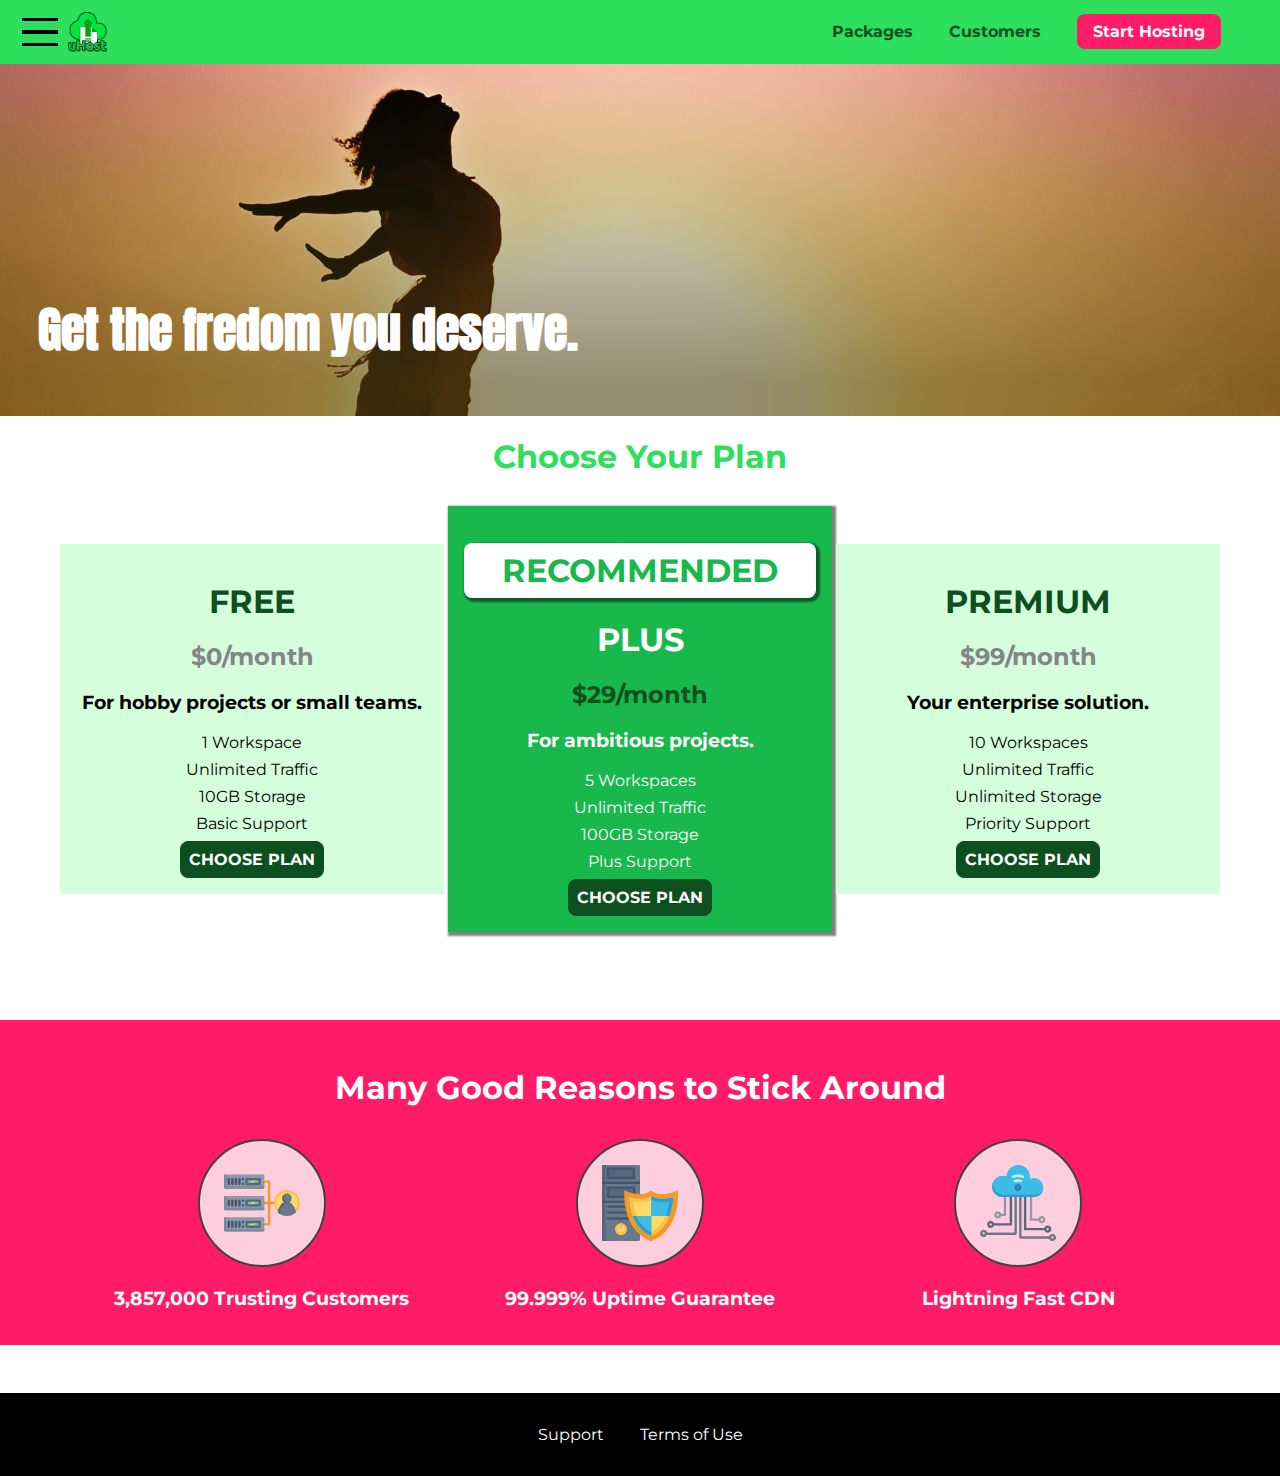
<file: index.html>
<!DOCTYPE html>
<html lang="en">

<head>
    <meta charset="UTF-8">
    <meta name="viewport" content="width=device-width, initial-scale=1.0">
    <title>uHost</title>
    <link href="https://fonts.googleapis.com/css2?family=Anton&display=swap" rel="stylesheet">
    <link href="https://fonts.googleapis.com/css?family=Montserrat:400,700" rel="stylesheet">
    <link rel="stylesheet" href="shared.css">
    <link rel="stylesheet" href="main.css">
</head>

<body>
    <div class="backdrop"></div>
    <div class="modal">
        <h1 class="modal__title">Do you want to continue?</h1>
        <div class="modal__actions">
            <a href="start-hosting/index.html" class="modal__action">Yes!</a>
            <button class="modal__action modal__action--negative" type="button">No!</button>
        </div>
    </div>
    <header class="main-header">
        <div>
            <button class="toggle-button">
                <span class="toggle-button__bar"></span>
                <span class="toggle-button__bar"></span>
                <span class="toggle-button__bar"></span>
            </button>
            <!-- <a href="index.html" class="main-header__brand">uHost</a> -->
            <a href="index.html" class="main-header__brand">
                <img src="images/uhost-icon.png" alt="uHost - Your favorite hosting platform">
            </a>
        </div>
        <nav class="main-nav">
            <ul class="main-nav__items">
                <li class="main-nav__item"><a href="packages/index.html">Packages</a></li>
                <li class="main-nav__item"><a href="customers/index.html">Customers</a></li>
                <li class="main-nav__item main-nav__item--cta"><a href="start-hosting/index.html">Start Hosting</a></li>
            </ul>
        </nav>
    </header>
    <nav class="mobile-nav">
        <ul class="mobile-nav__items">
            <li class="mobile-nav__item"><a href="packages/index.html">Packages</a></li>
            <li class="mobile-nav__item"><a href="customers/index.html">Customers</a></li>
            <li class="mobile-nav__item mobile-nav__item--cta"><a href="start-hosting/index.html">Start Hosting</a></li>
        </ul>
    </nav>
    <main>
        <section id="product-overview">
            <h1>Get the fredom you deserve.</h1>
        </section>
        <section id="plans">
            <h1 class="section-title">Choose Your Plan</h1>
            <div class="plan__list">
                <article class="plan">
                    <h1 class="plan__title">FREE</h1>
                    <h2 class="plan__price">$0/month</h2>
                    <h3>For hobby projects or small teams.</h3>
                    <ul class="plan__features">
                        <li class="plan__feature">1 Workspace</li>
                        <li class="plan__feature">Unlimited Traffic</li>
                        <li class="plan__feature">10GB Storage</li>
                        <li class="plan__feature">Basic Support</li>
                    </ul>
                    <div>
                        <button class="button">CHOOSE PLAN</button>
                    </div>
                </article>
                <article class="plan plan--highlighted">
                    <h1 class="plan__annotation">RECOMMENDED</h1>
                    <h1 class="plan__title">PLUS</h1>
                    <h2 class="plan__price">$29/month</h2>
                    <h3>For ambitious projects.</h3>
                    <ul class="plan__features">
                        <li class="plan__feature">5 Workspaces</li>
                        <li class="plan__feature">Unlimited Traffic</li>
                        <li class="plan__feature">100GB Storage</li>
                        <li class="plan__feature">Plus Support</li>
                    </ul>
                    <div>
                        <button class="button">CHOOSE PLAN</button>
                    </div>
                </article>
                <article class="plan">
                    <h1 class="plan__title">PREMIUM</h1>
                    <h2 class="plan__price">$99/month</h2>
                    <h3>Your enterprise solution.</h3>
                    <ul class="plan__features">
                        <li class="plan__feature">10 Workspaces</li>
                        <li class="plan__feature">Unlimited Traffic</li>
                        <li class="plan__feature">Unlimited Storage</li>
                        <li class="plan__feature">Priority Support</li>
                    </ul>
                    <div>
                        <button class="button">CHOOSE PLAN</button>
                    </div>
                </article>
            </div>
        </section>
        <section id="key-features">
            <h1 class="section-title">Many Good Reasons to Stick Around</h1>
            <ul class="key-feature__list">
                <li class="key-feature">
                    <div class="key-feature__image">
                        <svg viewBox="0 0 512 512">
                            <path style="fill:#F09B24;"
                                d="M344,248h-32V112c0-4.418-3.582-8-8-8h-40c-4.418,0-8,3.582-8,8s3.582,8,8,8h32v128h-32  c-4.418,0-8,3.582-8,8s3.582,8,8,8h32v128h-32c-4.418,0-8,3.582-8,8s3.582,8,8,8h40c4.418,0,8-3.582,8-8V264h32c4.418,0,8-3.582,8-8  S348.418,248,344,248z" />
                            <path style="fill:#8E9AA9;"
                                d="M264,64H8c-4.418,0-8,3.582-8,8v80c0,4.418,3.582,8,8,8h256c4.418,0,8-3.582,8-8V72  C272,67.582,268.418,64,264,64z" />
                            <path style="fill:#7C899B;"
                                d="M24,144c-4.418,0-8-3.582-8-8V64H8c-4.418,0-8,3.582-8,8v80c0,4.418,3.582,8,8,8h256  c4.418,0,8-3.582,8-8v-8H24z" />
                            <rect x="152" y="96" style="fill:#B8E3A8;" width="88" height="32" />
                            <g>
                                <polygon style="fill:#7EC97D;" points="152,96 152,128 166,128 198,96  " />
                                <polygon style="fill:#7EC97D;" points="220,96 188,128 240,128 240,96  " />
                            </g>
                            <path style="fill:#56677E;"
                                d="M240,136h-88c-4.418,0-8-3.582-8-8V96c0-4.418,3.582-8,8-8h88c4.418,0,8,3.582,8,8v32  C248,132.418,244.418,136,240,136z M160,120h72v-16h-72V120z" />
                            <g>
                                <path style="fill:#435670;"
                                    d="M32,136c-4.418,0-8-3.582-8-8V96c0-4.418,3.582-8,8-8s8,3.582,8,8v32C40,132.418,36.418,136,32,136z   " />
                                <path style="fill:#435670;"
                                    d="M56,136c-4.418,0-8-3.582-8-8V96c0-4.418,3.582-8,8-8s8,3.582,8,8v32C64,132.418,60.418,136,56,136z   " />
                                <path style="fill:#435670;"
                                    d="M80,136c-4.418,0-8-3.582-8-8V96c0-4.418,3.582-8,8-8s8,3.582,8,8v32C88,132.418,84.418,136,80,136z   " />
                                <path style="fill:#435670;"
                                    d="M104,136c-4.418,0-8-3.582-8-8V96c0-4.418,3.582-8,8-8s8,3.582,8,8v32   C112,132.418,108.418,136,104,136z" />
                                <path style="fill:#435670;"
                                    d="M128,105c-4.418,0-8-3.582-8-8v-1c0-4.418,3.582-8,8-8s8,3.582,8,8v1   C136,101.418,132.418,105,128,105z" />
                                <path style="fill:#435670;"
                                    d="M128,136c-4.418,0-8-3.582-8-8v-1c0-4.418,3.582-8,8-8s8,3.582,8,8v1   C136,132.418,132.418,136,128,136z" />
                            </g>
                            <path style="fill:#8E9AA9;"
                                d="M264,208H8c-4.418,0-8,3.582-8,8v80c0,4.418,3.582,8,8,8h256c4.418,0,8-3.582,8-8v-80  C272,211.582,268.418,208,264,208z" />
                            <path style="fill:#7C899B;"
                                d="M24,288c-4.418,0-8-3.582-8-8v-72H8c-4.418,0-8,3.582-8,8v80c0,4.418,3.582,8,8,8h256  c4.418,0,8-3.582,8-8v-8H24z" />
                            <rect x="152" y="240" style="fill:#B8E3A8;" width="88" height="32" />
                            <g>
                                <polygon style="fill:#7EC97D;" points="152,240 152,272 166,272 198,240  " />
                                <polygon style="fill:#7EC97D;" points="220,240 188,272 240,272 240,240  " />
                            </g>
                            <path style="fill:#56677E;"
                                d="M240,280h-88c-4.418,0-8-3.582-8-8v-32c0-4.418,3.582-8,8-8h88c4.418,0,8,3.582,8,8v32  C248,276.418,244.418,280,240,280z M160,264h72v-16h-72V264z" />
                            <g>
                                <path style="fill:#435670;"
                                    d="M32,280c-4.418,0-8-3.582-8-8v-32c0-4.418,3.582-8,8-8s8,3.582,8,8v32C40,276.418,36.418,280,32,280   z" />
                                <path style="fill:#435670;"
                                    d="M56,280c-4.418,0-8-3.582-8-8v-32c0-4.418,3.582-8,8-8s8,3.582,8,8v32C64,276.418,60.418,280,56,280   z" />
                                <path style="fill:#435670;"
                                    d="M80,280c-4.418,0-8-3.582-8-8v-32c0-4.418,3.582-8,8-8s8,3.582,8,8v32C88,276.418,84.418,280,80,280   z" />
                                <path style="fill:#435670;"
                                    d="M104,280c-4.418,0-8-3.582-8-8v-32c0-4.418,3.582-8,8-8s8,3.582,8,8v32   C112,276.418,108.418,280,104,280z" />
                                <path style="fill:#435670;"
                                    d="M128,249c-4.418,0-8-3.582-8-8v-1c0-4.418,3.582-8,8-8s8,3.582,8,8v1   C136,245.418,132.418,249,128,249z" />
                                <path style="fill:#435670;"
                                    d="M128,280c-4.418,0-8-3.582-8-8v-1c0-4.418,3.582-8,8-8s8,3.582,8,8v1   C136,276.418,132.418,280,128,280z" />
                            </g>
                            <path style="fill:#8E9AA9;"
                                d="M264,352H8c-4.418,0-8,3.582-8,8v80c0,4.418,3.582,8,8,8h256c4.418,0,8-3.582,8-8v-80  C272,355.582,268.418,352,264,352z" />
                            <path style="fill:#7C899B;"
                                d="M24,432c-4.418,0-8-3.582-8-8v-72H8c-4.418,0-8,3.582-8,8v80c0,4.418,3.582,8,8,8h256  c4.418,0,8-3.582,8-8v-8H24z" />
                            <rect x="152" y="384" style="fill:#B8E3A8;" width="88" height="32" />
                            <g>
                                <polygon style="fill:#7EC97D;" points="152,384 152,416 166,416 198,384  " />
                                <polygon style="fill:#7EC97D;" points="220,384 188,416 240,416 240,384  " />
                            </g>
                            <path style="fill:#56677E;"
                                d="M240,424h-88c-4.418,0-8-3.582-8-8v-32c0-4.418,3.582-8,8-8h88c4.418,0,8,3.582,8,8v32  C248,420.418,244.418,424,240,424z M160,408h72v-16h-72V408z" />
                            <g>
                                <path style="fill:#435670;"
                                    d="M32,424c-4.418,0-8-3.582-8-8v-32c0-4.418,3.582-8,8-8s8,3.582,8,8v32C40,420.418,36.418,424,32,424   z" />
                                <path style="fill:#435670;"
                                    d="M56,424c-4.418,0-8-3.582-8-8v-32c0-4.418,3.582-8,8-8s8,3.582,8,8v32C64,420.418,60.418,424,56,424   z" />
                                <path style="fill:#435670;"
                                    d="M80,424c-4.418,0-8-3.582-8-8v-32c0-4.418,3.582-8,8-8s8,3.582,8,8v32C88,420.418,84.418,424,80,424   z" />
                                <path style="fill:#435670;"
                                    d="M104,424c-4.418,0-8-3.582-8-8v-32c0-4.418,3.582-8,8-8s8,3.582,8,8v32   C112,420.418,108.418,424,104,424z" />
                                <path style="fill:#435670;"
                                    d="M128,393c-4.418,0-8-3.582-8-8v-1c0-4.418,3.582-8,8-8s8,3.582,8,8v1   C136,389.418,132.418,393,128,393z" />
                                <path style="fill:#435670;"
                                    d="M128,424c-4.418,0-8-3.582-8-8v-1c0-4.418,3.582-8,8-8s8,3.582,8,8v1   C136,420.418,132.418,424,128,424z" />
                            </g>
                            <path style="fill:#F7C14D;"
                                d="M424,168c-48.523,0-88,39.477-88,88s39.477,88,88,88s88-39.477,88-88S472.523,168,424,168z" />
                            <path style="fill:#FFDB66;"
                                d="M424,184c-39.701,0-72,32.299-72,72s32.299,72,72,72s72-32.299,72-72S463.701,184,424,184z" />
                            <path style="fill:#69788D;"
                                d="M484.893,314.16C476.393,274.588,451.922,248,424,248s-52.393,26.588-60.893,66.16  c-0.605,2.82,0.354,5.749,2.511,7.664C381.731,336.124,402.465,344,424,344s42.269-7.876,58.381-22.176  C484.539,319.909,485.498,316.98,484.893,314.16z" />
                            <path style="fill:#56677E;"
                                d="M434.053,249.171C430.768,248.403,427.411,248,424,248c-27.922,0-52.393,26.588-60.893,66.16  c-0.605,2.82,0.354,5.749,2.511,7.664c3.383,3.002,6.979,5.703,10.734,8.125C384.904,286.243,407.373,255.378,434.053,249.171z" />
                            <path style="fill:#69788D;"
                                d="M424,192c-17.645,0-32,14.355-32,32s14.355,32,32,32s32-14.355,32-32S441.645,192,424,192z" />
                            <path style="fill:#56677E;"
                                d="M432,248c-17.645,0-32-14.355-32-32c0-6.783,2.128-13.076,5.742-18.258  C397.444,203.53,392,213.138,392,224c0,17.645,14.355,32,32,32c10.862,0,20.471-5.444,26.258-13.742  C445.076,245.872,438.783,248,432,248z" />

                        </svg>
                    </div>
                    <p class="key-feature__description">3,857,000 Trusting Customers</p>
                </li>
                <li class="key-feature">
                    <div class="key-feature__image">
                        <svg viewBox="0 0 512 512">
                            <path style="fill:#69788D;"
                                d="M248,0H8C3.582,0,0,3.582,0,8v496c0,4.418,3.582,8,8,8h240c4.418,0,8-3.582,8-8V8  C256,3.582,252.418,0,248,0z" />
                            <path style="fill:#56677E;"
                                d="M24,504V8c0-4.418,3.582-8,8-8H8C3.582,0,0,3.582,0,8v496c0,4.418,3.582,8,8,8h24  C27.582,512,24,508.418,24,504z" />
                            <g>
                                <rect x="0" y="112" style="fill:#435670;" width="256" height="16" />
                                <rect x="0" y="240" style="fill:#435670;" width="256" height="16" />
                            </g>
                            <path style="fill:#F7C14D;"
                                d="M128,392c-22.056,0-40,17.944-40,40s17.944,40,40,40s40-17.944,40-40S150.056,392,128,392z" />
                            <path style="fill:#FFDB66;"
                                d="M128,408c-13.233,0-24,10.767-24,24s10.767,24,24,24s24-10.767,24-24S141.233,408,128,408z" />
                            <path style="fill:#F7C14D;"
                                d="M128,392c-2.739,0-5.414,0.278-8,0.805V424c0,4.418,3.582,8,8,8c4.418,0,8-3.582,8-8v-31.195  C133.414,392.278,130.739,392,128,392z" />
                            <g>
                                <path style="fill:#435670;"
                                    d="M216,288H40c-4.418,0-8-3.582-8-8s3.582-8,8-8h176c4.418,0,8,3.582,8,8S220.418,288,216,288z" />
                                <path style="fill:#435670;"
                                    d="M216,328H40c-4.418,0-8-3.582-8-8s3.582-8,8-8h176c4.418,0,8,3.582,8,8S220.418,328,216,328z" />
                                <path style="fill:#435670;"
                                    d="M216,368H40c-4.418,0-8-3.582-8-8s3.582-8,8-8h176c4.418,0,8,3.582,8,8S220.418,368,216,368z" />
                                <path style="fill:#435670;"
                                    d="M216,16H40c-4.418,0-8,3.582-8,8v64c0,4.418,3.582,8,8,8h176c4.418,0,8-3.582,8-8V24   C224,19.582,220.418,16,216,16z" />
                            </g>
                            <rect x="48" y="32" style="fill:#56677E;" width="160" height="48" />
                            <path style="fill:#435670;"
                                d="M216,144H40c-4.418,0-8,3.582-8,8v64c0,4.418,3.582,8,8,8h176c4.418,0,8-3.582,8-8v-64  C224,147.582,220.418,144,216,144z" />
                            <rect x="48" y="160" style="fill:#56677E;" width="160" height="48" />
                            <path style="fill:#F09B24;"
                                d="M511.747,180.237c-0.194-6.537-8.107-10.107-13.135-5.894c-5.6,4.693-42.904,21.282-98.514,21.282  c-33.45,0-64.625-20.999-64.929-21.206c-2.9-1.991-6.764-1.85-9.512,0.346c-2.677,2.135-27.201,20.86-63.793,20.86  c-55.607,0-92.914-16.589-98.515-21.282c-5.028-4.211-12.941-0.645-13.135,5.894c-1.634,54.834,4.655,105.941,18.693,151.903  c12.096,39.604,29.759,74.047,52.497,102.373c27.538,34.304,62.743,59.882,104.66,76.045c3.069,1.918,6.757,1.921,9.83,0  c41.917-16.163,77.122-41.741,104.66-76.045c22.738-28.326,40.401-62.77,52.497-102.373  C507.092,286.179,513.381,235.071,511.747,180.237z" />
                            <path style="fill:#F7C14D;"
                                d="M476.21,221.226c-1.953-1.631-4.568-2.235-7.036-1.628c-21.686,5.327-44.926,8.028-69.075,8.028  c-25.926,0-49.633-8.975-64.955-16.504c-2.307-1.134-5.016-1.091-7.284,0.116c-14.059,7.477-36.919,16.388-65.994,16.388  c-24.153,0-47.394-2.701-69.075-8.028c-5.155-1.268-10.221,2.966-9.894,8.261c2.077,33.693,7.668,65.635,16.616,94.935  c22.774,74.565,66.139,126.334,128.888,153.868c2.032,0.891,4.397,0.891,6.43,0c61.777-27.107,104.716-78.876,127.62-153.868  c8.948-29.3,14.539-61.241,16.616-94.935C479.224,225.319,478.163,222.856,476.21,221.226z" />
                            <path style="fill:#FFDB66;"
                                d="M331.609,451.727c-52.604-25.289-89.304-70.987-109.144-135.944  c-6.532-21.39-11.162-44.336-13.82-68.447c17.133,2.852,34.952,4.291,53.22,4.291c29.394,0,53.376-7.793,69.978-15.561  c17.44,7.736,41.656,15.561,68.256,15.561c18.267,0,36.085-1.439,53.219-4.291c-2.659,24.112-7.288,47.06-13.82,68.448  C419.545,381.108,383.27,426.805,331.609,451.727z" />
                            <g>
                                <path style="fill:#2C9DD4;"
                                    d="M479.066,227.858c0.157-2.539-0.903-5.002-2.856-6.633s-4.568-2.235-7.036-1.628   c-21.686,5.327-44.926,8.028-69.075,8.028c-25.926,0-49.633-8.975-64.955-16.504c-1.057-0.52-2.2-0.78-3.345-0.806l-0.072,133.351   h123.601c2.556-6.746,4.933-13.702,7.123-20.874C471.398,293.493,476.989,261.552,479.066,227.858z" />
                                <path style="fill:#2C9DD4;"
                                    d="M206.658,343.667c24.153,63.42,65.028,108.108,121.743,132.995c1.031,0.452,2.147,0.673,3.263,0.666   l0.063-133.661H206.658z" />
                            </g>
                            <g>
                                <path style="fill:#3CBDE8;"
                                    d="M439.497,315.783c6.532-21.389,11.161-44.336,13.82-68.448c-17.134,2.852-34.952,4.291-53.219,4.291   c-26.6,0-50.815-7.824-68.256-15.561l-0.116,107.601h97.758C433.179,334.807,436.524,325.518,439.497,315.783z" />
                                <path style="fill:#3CBDE8;"
                                    d="M232.523,343.667c21.144,50.298,54.363,86.56,99.087,108.06l0.117-108.06H232.523z" />
                            </g>
                        </svg>
                    </div>
                    <p class="key-feature__description">99.999% Uptime Guarantee</p>
                </li>
                <li class="key-feature">
                    <div class="key-feature__image">
                        <svg viewBox="0 0 512 512">
                            <path style="fill:#8E9AA9;"
                                d="M168,200c-4.418,0-8,3.582-8,8v120h-17.376c-3.302-9.311-12.194-16-22.624-16  c-13.234,0-24,10.767-24,24s10.766,24,24,24c10.429,0,19.321-6.689,22.624-16H168c4.418,0,8-3.582,8-8V208  C176,203.582,172.418,200,168,200z" />
                            <path style="fill:#FFDB66;"
                                d="M120,328c-4.411,0-8,3.589-8,8s3.589,8,8,8s8-3.589,8-8S124.411,328,120,328z" />
                            <path style="fill:#56677E;"
                                d="M208,200c-4.418,0-8,3.582-8,8v184H94.624C91.322,382.689,82.43,376,72,376  c-13.234,0-24,10.767-24,24s10.766,24,24,24c10.429,0,19.321-6.689,22.624-16H208c4.418,0,8-3.582,8-8V208  C216,203.582,212.418,200,208,200z" />
                            <path style="fill:#FFDB66;"
                                d="M72,392c-4.411,0-8,3.589-8,8s3.589,8,8,8s8-3.589,8-8S76.411,392,72,392z" />
                            <path style="fill:#69788D;"
                                d="M240,208c-4.418,0-8,3.582-8,8v239H47.24c-2.671-10.34-12.078-18-23.24-18c-13.234,0-24,10.767-24,24  s10.766,24,24,24c9.666,0,18.009-5.747,21.809-14H240c4.418,0,8-3.582,8-8V216C248,211.582,244.418,208,240,208z" />
                            <path style="fill:#FFDB66;"
                                d="M24,453c-4.411,0-8,3.589-8,8s3.589,8,8,8s8-3.589,8-8S28.411,453,24,453z" />
                            <path style="fill:#69788D;"
                                d="M488,464c-10.429,0-19.321,6.689-22.624,16H280V208c0-4.418-3.582-8-8-8s-8,3.582-8,8v280  c0,4.418,3.582,8,8,8h193.376c3.302,9.311,12.194,16,22.624,16c13.234,0,24-10.767,24-24S501.234,464,488,464z" />
                            <path style="fill:#FFDB66;"
                                d="M488,480c-4.411,0-8,3.589-8,8s3.589,8,8,8s8-3.589,8-8S492.411,480,488,480z" />
                            <path style="fill:#56677E;"
                                d="M456,408c-10.429,0-19.321,6.689-22.624,16H312V208c0-4.418-3.582-8-8-8s-8,3.582-8,8v224  c0,4.418,3.582,8,8,8h129.376c3.302,9.311,12.194,16,22.624,16c13.234,0,24-10.767,24-24S469.234,408,456,408z" />
                            <path style="fill:#FFDB66;"
                                d="M456,424c-4.411,0-8,3.589-8,8s3.589,8,8,8s8-3.589,8-8S460.411,424,456,424z" />
                            <path style="fill:#8E9AA9;"
                                d="M416,344c-10.429,0-19.321,6.689-22.624,16H352V208c0-4.418-3.582-8-8-8s-8,3.582-8,8v160  c0,4.418,3.582,8,8,8h49.376c3.302,9.311,12.194,16,22.624,16c13.234,0,24-10.767,24-24S429.234,344,416,344z" />
                            <path style="fill:#FFDB66;"
                                d="M416,360c-4.411,0-8,3.589-8,8s3.589,8,8,8s8-3.589,8-8S420.411,360,416,360z" />
                            <path style="fill:#3CBDE8;"
                                d="M362,88c-8.741,0-17.231,1.751-25.06,5.085C337.646,88.797,338,84.43,338,80  c0-44.112-35.888-80-80-80c-42.823,0-77.895,33.816-79.909,76.149C170.393,73.415,162.244,72,154,72c-39.701,0-72,32.299-72,72  s32.299,72,72,72h208c35.29,0,64-28.71,64-64S397.29,88,362,88z" />
                            <path style="fill:#2C9DD4;"
                                d="M368,200H160c-39.701,0-72-32.299-72-72c0-5.863,0.721-11.559,2.05-17.019  C84.918,120.88,82,132.102,82,144c0,39.701,32.299,72,72,72h208c30.389,0,55.88-21.296,62.379-49.743  C413.565,186.327,392.352,200,368,200z" />
                            <path style="fill:#2A7DB5;"
                                d="M256,128c-13.234,0-24,10.767-24,24s10.766,24,24,24c13.233,0,24-10.767,24-24S269.233,128,256,128z" />
                            <path style="fill:#2C9DD4;"
                                d="M256,144c-4.411,0-8,3.589-8,8s3.589,8,8,8c4.411,0,8-3.589,8-8S260.411,144,256,144z" />
                            <g>
                                <path style="fill:#C5F1FA;"
                                    d="M221.755,87.695c-2.994,0-5.864-1.688-7.233-4.572c-1.894-3.991-0.194-8.763,3.798-10.657   C230.157,66.849,242.834,64,256,64c13.166,0,25.844,2.849,37.68,8.466c3.992,1.895,5.692,6.666,3.798,10.657   s-6.666,5.692-10.657,3.798C277.144,82.328,266.774,80,256,80c-10.774,0-21.144,2.328-30.821,6.921   C224.072,87.446,222.904,87.695,221.755,87.695z" />
                                <path style="fill:#C5F1FA;"
                                    d="M276.545,116.618c-1.148,0-2.316-0.249-3.424-0.774C267.745,113.293,261.985,112,256,112   c-5.985,0-11.745,1.293-17.121,3.844c-3.991,1.895-8.763,0.192-10.657-3.798c-1.894-3.992-0.193-8.764,3.798-10.657   C239.557,97.813,247.625,96,256,96c8.376,0,16.444,1.813,23.98,5.389c3.991,1.894,5.692,6.665,3.798,10.657   C282.41,114.93,279.539,116.618,276.545,116.618z" />
                            </g>

                        </svg>
                    </div>
                    <p class="key-feature__description">Lightning Fast CDN</p>
                </li>
            </ul>
        </section>
    </main>
    <footer class="main-footer">
        <nav>
            <ul class="main-footer__links">
                <li class="main-footer__link">
                    <a href="#">Support</a>
                </li>
                <li class="main-footer__link">
                    <a href="#">Terms of Use</a>
                </li>
            </ul>
        </nav>
    </footer>
    <script src="shared.js"></script>

</body>

</html>
</file>
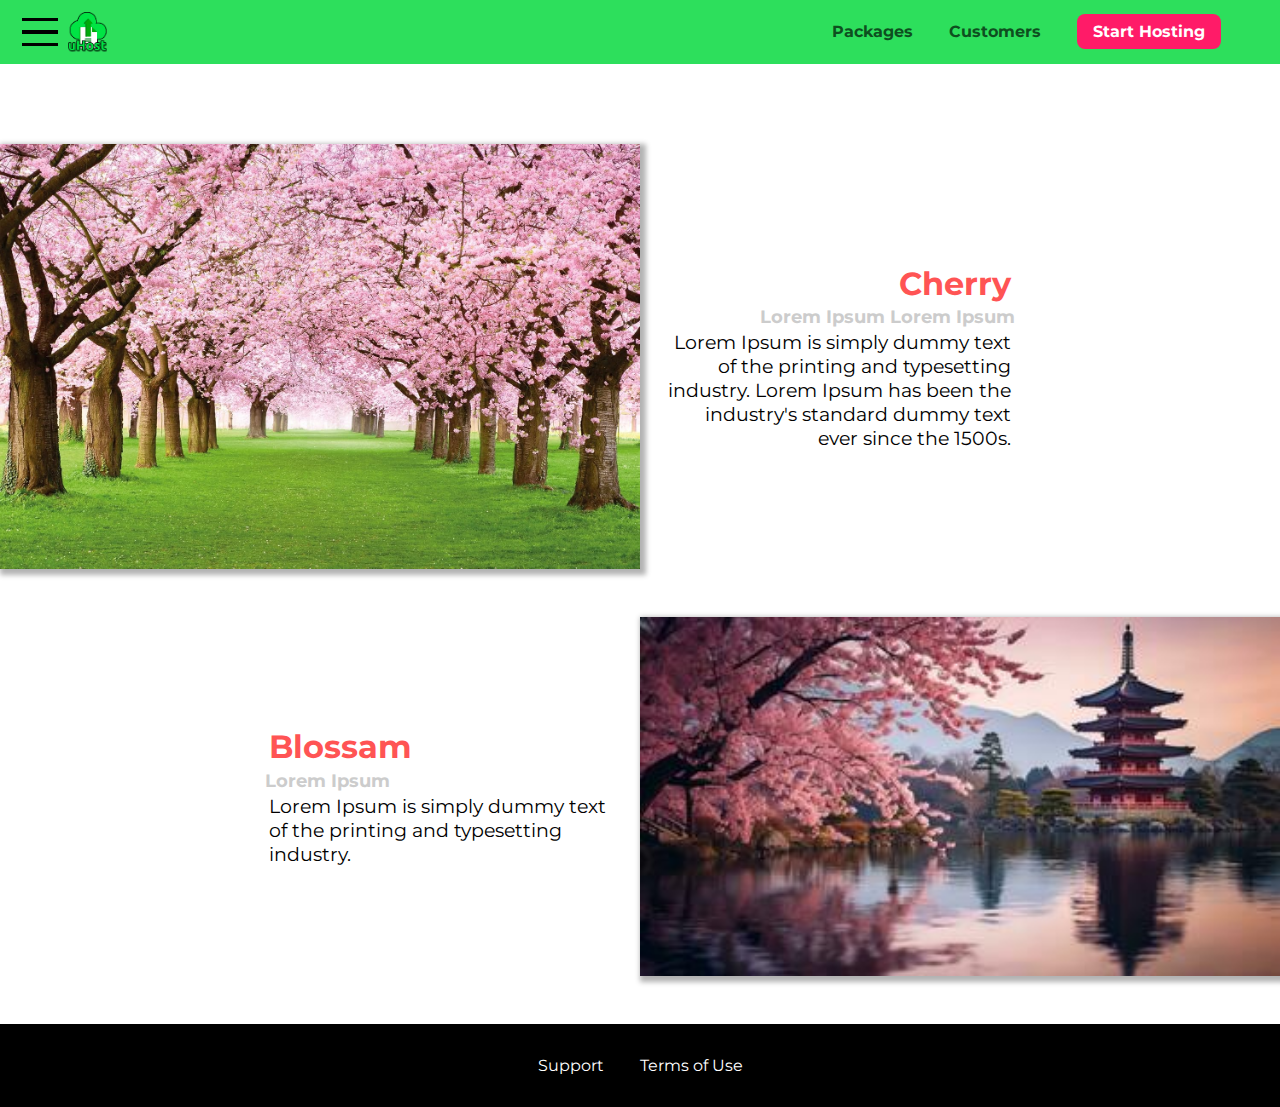
<file: customers/index.html>
<!DOCTYPE html>
<html lang="en">

<head>
    <meta charset="UTF-8">
    <meta name="viewport" content="width=device-width, initial-scale=1.0">
    <meta http-equiv="X-UA-Compatible" content="ie=edge">
    <title>uHost Customers</title>
    <link rel="shortcut icon" href="../favicon.png">
    <link href="https://fonts.googleapis.com/css?family=Anton|Montserrat:400,700" rel="stylesheet">
    <link rel="stylesheet" href="../shared.css">
    <link rel="stylesheet" href="customers.css">
</head>

<body>
    <div class="backdrop"></div>
    <header class="main-header">
        <div>
            <button class="toggle-button">
                <span class="toggle-button__bar"></span>
                <span class="toggle-button__bar"></span>
                <span class="toggle-button__bar"></span>
            </button>
            <a href="../index.html" class="main-header__brand">
                <img src="../images/uhost-icon.png" alt="uHost - Your favorite hosting company">
            </a>
        </div>
        <nav class="main-nav">
            <ul class="main-nav__items">
                <li class="main-nav__item">
                    <a href="../packages/index.html">Packages</a>
                </li>
                <li class="main-nav__item">
                    <a href="index.html">Customers</a>
                </li>
                <li class="main-nav__item main-nav__item--cta">
                    <a href="../start-hosting/index.html">Start Hosting</a>
                </li>
            </ul>
        </nav>
    </header>
    <nav class="mobile-nav">
        <ul class="mobile-nav__items">
            <li class="mobile-nav__item"><a href="../packages/index.html">Packages</a></li>
            <li class="mobile-nav__item"><a href="index.html">Customers</a></li>
            <li class="mobile-nav__item mobile-nav__item--cta"><a href="../start-hosting/index.html">Start Hosting</a></li>
        </ul>
    </nav>
    <main>
        <div>
            <div class="testimonial" id="customer-1">
                <div class="testimonial__image-container">
                    <img src="../images/customer-1.jpg" alt="Mike Statham - Customer" class="testimonial__image">
                </div>
                <div class="testimonial__info">
                    <h1 class="testimonial__name">Cherry</h1>
                    <h2 class="testimonial__subtitle">Lorem Ipsum
                        <a href="tech-analysis.com">Lorem Ipsum</a>
                    </h2>
                    <p class="testimonial__text">Lorem Ipsum is simply dummy text of the printing and typesetting industry. Lorem Ipsum has been the industry's standard dummy text ever since the 1500s.</p>
                </div>
            </div>
            <div class="testimonial" id="customer-2">

                <div class="testimonial__info">
                    <h1 class="testimonial__name">Blossam</h1>
                    <h2 class="testimonial__subtitle">Lorem Ipsum
                    </h2>
                    <p class="testimonial__text">Lorem Ipsum is simply dummy text of the printing and typesetting industry.
                    </p>
                </div>
                <div class="testimonial__image-container">
                    <img src="../images/customer-2.jpg" alt="John Mellow - Customer" class="testimonial__image">
                </div>
            </div>
        </div>
    </main>
    <footer class="main-footer">
        <nav>
            <ul class="main-footer__links">
                <li class="main-footer__link">
                    <a href="#">Support</a>
                </li>
                <li class="main-footer__link">
                    <a href="#">Terms of Use</a>
                </li>
            </ul>
        </nav>
    </footer>
    <script src="../shared.js"></script>

</body>

</html>
</file>
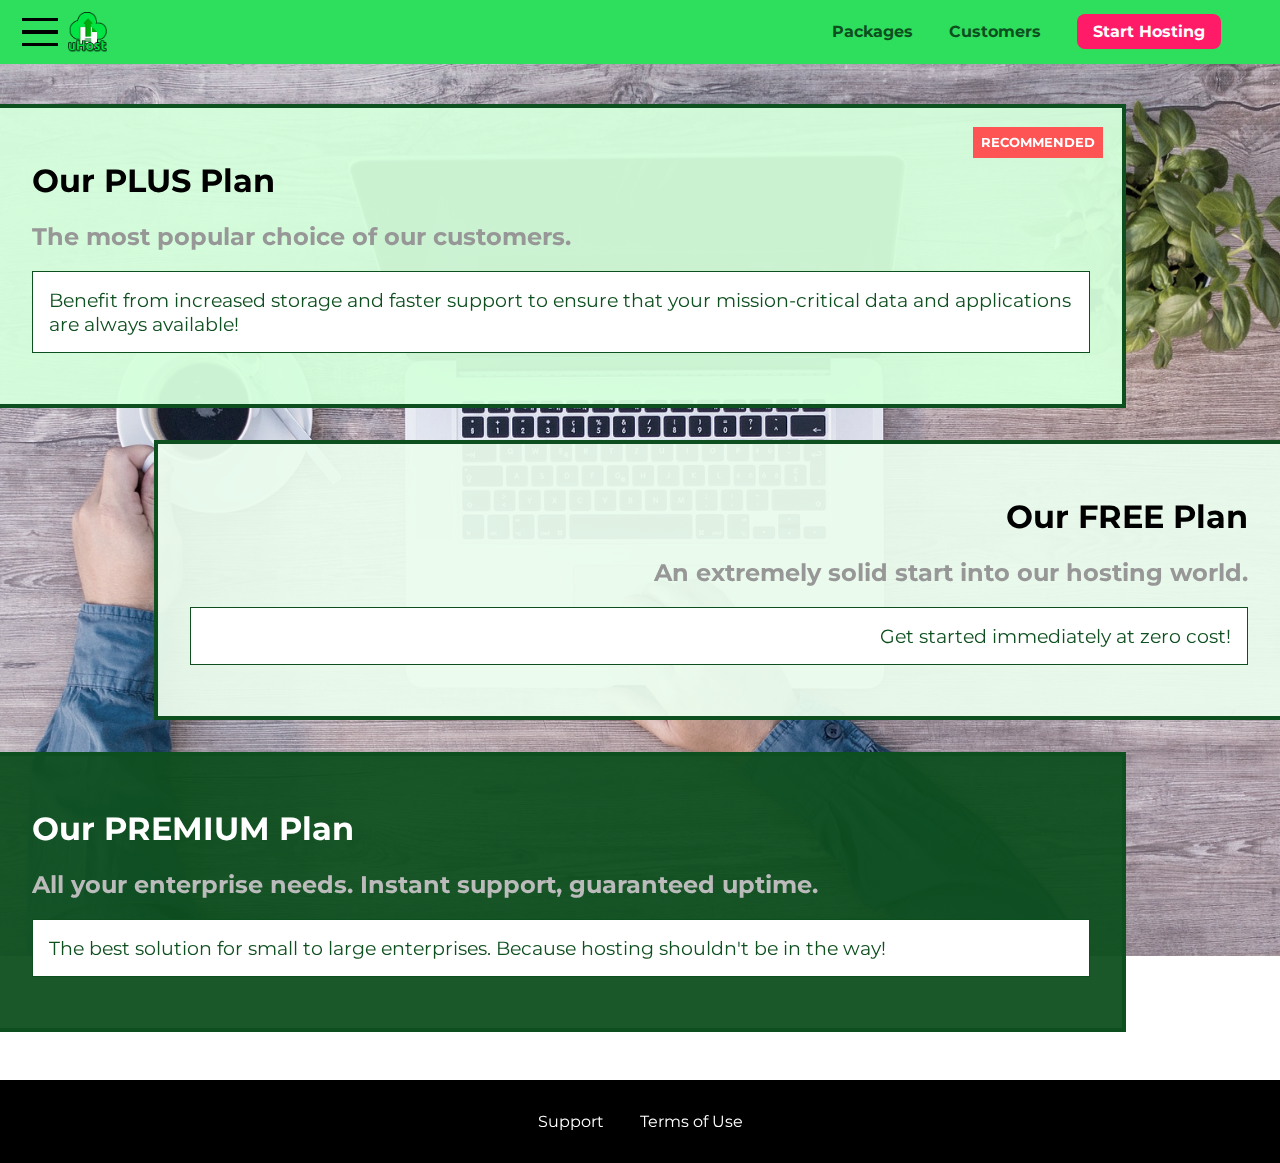
<file: packages/index.html>
<!DOCTYPE html>
<html lang="en">

<head>
    <meta charset="UTF-8">
    <meta name="viewport" content="width=device-width, initial-scale=1.0">
    <title>uHost</title>
    <link href="https://fonts.googleapis.com/css2?family=Anton&display=swap" rel="stylesheet">
    <link href="https://fonts.googleapis.com/css?family=Montserrat:400,700" rel="stylesheet">
    <link rel="stylesheet" href="../shared.css">
    <link rel="stylesheet" href="packages.css">
</head>

<body>
    <div class="backdrop"></div>
    <div class="background"></div>
    <header class="main-header">
        <div>
            <button class="toggle-button">
                <span class="toggle-button__bar"></span>
                <span class="toggle-button__bar"></span>
                <span class="toggle-button__bar"></span>
            </button>
            <a href="../index.html" class="main-header__brand"> <img src="../images/uhost-icon.png"
                    alt="uHost - Your favorite hosting company"></a>
        </div>
        <nav class="main-nav">
            <ul class="main-nav__items">
                <li class="main-nav__item"><a href="index.html">Packages</a></li>
                <li class="main-nav__item"><a href="../customers/index.html">Customers</a></li>
                <li class="main-nav__item main-nav__item--cta"><a href="../start-hosting/index.html">Start Hosting</a>
                </li>
            </ul>
        </nav>
    </header>
    <nav class="mobile-nav">
        <ul class="mobile-nav__items">
            <li class="mobile-nav__item"><a href="index.html">Packages</a></li>
            <li class="mobile-nav__item"><a href="../customers/index.html">Customers</a></li>
            <li class="mobile-nav__item mobile-nav__item--cta"><a href="../start-hosting/index.html">Start Hosting</a>
            </li>
        </ul>
    </nav>
    <main>
        <section class="package" id="plus">
            <a href="#">
                <h1 class="package__title">Our PLUS Plan</h1>
                <h2 class="package__badge">RECOMMENDED</h2>
                <h2 class="package__subtitle">The most popular choice of our customers.</h2>
                <p class="package__info">Benefit from increased storage and faster support to ensure that your
                    mission-critical data and
                    applications
                    are always available!</p>
            </a>
        </section>
        <section class="package" id="free">
            <a href="#">
                <h1 class="package__title">Our FREE Plan</h1>
                <h2 class="package__subtitle">An extremely solid start into our hosting world.</h2>
                <p class="package__info">Get started immediately at zero cost!</p>
            </a>
        </section>
        <div class="clearfix"></div>
        <section class="package" id="premium">
            <a href="#">
                <h1 class="package__title">Our PREMIUM Plan</h1>
                <h2 class="package__subtitle">All your enterprise needs. Instant support, guaranteed uptime. </h2>
                <p class="package__info">The best solution for small to large enterprises. Because hosting shouldn't be
                    in the way!</p>
            </a>
        </section>
    </main>
    <footer class="main-footer">
        <nav>
            <ul class="main-footer__links">
                <li class="main-footer__link">
                    <a href="#">Support</a>
                </li>
                <li class="main-footer__link">
                    <a href="#">Terms of Use</a>
                </li>
            </ul>
        </nav>
    </footer>
    <script src="../shared.js"></script>

</body>

</html>
</file>
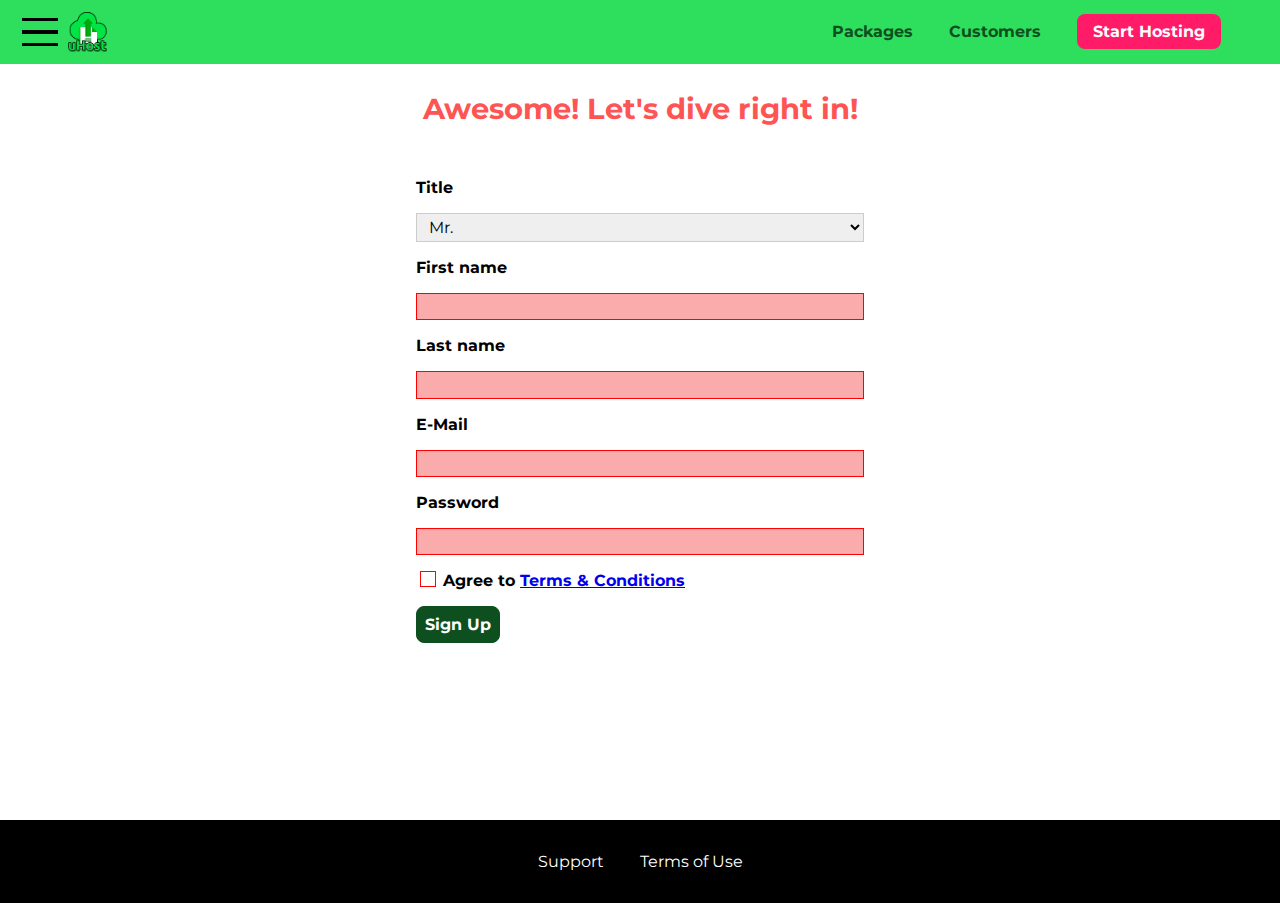
<file: start-hosting/index.html>
<!DOCTYPE html>
<html lang="en">

<head>
    <meta charset="UTF-8">
    <meta name="viewport" content="width=device-width, initial-scale=1.0">
    <meta http-equiv="X-UA-Compatible" content="ie=edge">
    <title>uHost Signup</title>
    <link rel="shortcut icon" href="../favicon.png">
    <link href="https://fonts.googleapis.com/css?family=Anton|Montserrat:400,700" rel="stylesheet">
    <link rel="stylesheet" href="../shared.css">
    <link rel="stylesheet" href="start-hosting.css">
</head>

<body>
    <div class="backdrop"></div>
    <header class="main-header">
        <div>
            <button class="toggle-button">
                <span class="toggle-button__bar"></span>
                <span class="toggle-button__bar"></span>
                <span class="toggle-button__bar"></span>
            </button>
            <a href="../index.html" class="main-header__brand">
                <img src="../images/uhost-icon.png" alt="uHost - Your favorite hosting company">
            </a>
        </div>
        <nav class="main-nav">
            <ul class="main-nav__items">
                <li class="main-nav__item">
                    <a href="../packages/index.html">Packages</a>
                </li>
                <li class="main-nav__item">
                    <a href="../customers/index.html">Customers</a>
                </li>
                <li class="main-nav__item main-nav__item--cta">
                    <a href="index.html">Start Hosting</a>
                </li>
            </ul>
        </nav>
    </header>
    <nav class="mobile-nav">
        <ul class="mobile-nav__items">
            <li class="mobile-nav__item">
                <a href="../packages/index.html">Packages</a>
            </li>
            <li class="mobile-nav__item">
                <a href="../customers/index.html">Customers</a>
            </li>
            <li class="mobile-nav__item mobile-nav__item--cta">
                <a href="index.html">Start Hosting</a>
            </li>
        </ul>
    </nav>
    <main class="signup-page">
        <h1 class="signup-title">Awesome! Let's dive right in!</h1>
        <form action="index.html" class="signup-form">
            <label for="title">Title</label>
            <!-- <select id="title" class="invalid"> -->
            <select id="title">
                <option value="mr">Mr.</option>
                <option value="ms">Ms.</option>
            </select>
            <label for="first-name">First name</label>
            <input type="text" id="first-name" required>
            <label for="last-name">Last name</label>
            <input type="text" id="last-name" required>
            <label for="email">E-Mail</label>
            <input type="email" id="email" required>
            <!-- <input type="email" id="email" class="invalid"> -->
            <label for="password">Password</label>
            <input type="password" id="password" required>
            <!-- <input type="checkbox" id="agree-terms" class="invalid"> -->
            <input type="checkbox" id="agree-terms" required>
            <label for="agree-terms">Agree to
                <a href="#">Terms &amp; Conditions</a>
            </label>
            <button type="submit" class="button">Sign Up</button>
        </form>
    </main>
    <footer class="main-footer">
        <nav>
            <ul class="main-footer__links">
                <li class="main-footer__link">
                    <a href="#">Support</a>
                </li>
                <li class="main-footer__link">
                    <a href="#">Terms of Use</a>
                </li>
            </ul>
        </nav>
    </footer>
    <script src="../shared.js"></script>
</body>

</html>
</file>
<file: shared.css>
* {
    box-sizing: border-box;
}

body {
    font-family: 'Montserrat', sans-serif;
    margin: 0;
    /* overflow: hidden; */
}

main{
    min-height: calc(100vh - 3.5rem - 8rem);
    margin-top: 3.5rem;
}

.backdrop {
    position: fixed;
    display: none;
    top: 0;
    left: 0;
    z-index: 100;
    width: 100vw;
    height: 100vh;
    background: rgba(0, 0, 0, 0.5);
}

.main-header {
    width: 100%;
    position: fixed;
    top: 0;
    left: 0;
    background: #2ddf5c;
    padding: 0.5rem 1rem;
    z-index: 1;
}

.main-header > div {
    display: inline-block;
    vertical-align: middle;
}

.toggle-button {
    width: 3rem;
    background: transparent;
    border: none;
    cursor: pointer;
    padding-top: 0;
    padding-bottom: 0;
    vertical-align: middle;
}

.toggle-button:focus {
    outline: none;
}

.toggle-button__bar {
    width: 100%;
    height: 0.2rem;
    background: black;
    display: block;
    margin: 0.6rem 0;
}

.main-header__brand {
    color: #0e4f1f;
    text-decoration: none;
    font-weight: bold;
    /* font-size: 1.5rem; */
    height: 2.5rem;
    /* width: 20px; */
    display: inline-block;
    vertical-align: middle;
}

.main-header__brand img {
    height: 100%;
    /* width: 100%; */
}

.main-nav {
    display: inline-block;
    text-align: right;
    width: calc(100% - 122px);
    vertical-align: middle;
}

.main-nav__items {
    margin: 0;
    padding: 0;
    list-style: none;
}

.main-nav__item {
    display: inline-block;
    margin: 0 1rem;
}

.main-nav__item a,
.mobile-nav__item a {
    text-decoration: none;
    color: #0e4f1f;
    font-weight: bold;
    padding: 0.2rem 0;
}

.main-nav__item a:hover,
.main-nav__item a:active {
    color: white;
    border-bottom: 5px solid white;
}

.main-nav__item--cta a,
.mobile-nav__item--cta a {
    color: white;
    background: #ff1b68;
    padding: 0.5rem 1rem;
    border-radius: 8px;
}

.main-nav__item--cta a:hover,
.main-nav__item--cta a:active,
.mobile-nav__item--cta a:hover,
.mobile-nav__item--cta a:active {
    color: #ff1b68;
    background: white;
    border: none;
}

.main-footer {
    background: black;
    padding: 2rem;
    margin-top: 3rem;
}

.main-footer__links {
    list-style: none;
    margin: 0;
    padding: 0;
    text-align: center;
}

.main-footer__link {
    display: inline-block;
    margin: 0 1rem;
}

.main-footer__link a {
    color: white;
    text-decoration: none;
}

.main-footer__link a:hover,
.main-footer__link a:active {
    color: #ccc;
}

.mobile-nav {
    display: none;
    position: fixed;
    z-index: 101;
    top: 0;
    left: 0;
    background: white;
    width: 80%;
    height: 100vh;
}

.mobile-nav__items {
    width: 90%;
    height: 100%;
    list-style: none;
    margin: 10% auto;
    padding: 0;
    text-align: center;
}

.mobile-nav__item {
    margin: 1rem 0;
}

.mobile-nav__item a {
    font-size: 1.5rem;
}

.button {
    background: #0e4f1f;
    color: white;
    font: inherit;
    border: 1.5px solid #0e4f1f;
    padding: 0.5rem;
    border-radius: 8px;
    font-weight: bold;
    cursor: pointer;
}

.button:hover,
.button:active {
    background: white;
    color: #0e4f1f;
}

.button:focus {
    outline: none;
}

.button[disabled]{
    cursor: not-allowed;
    border: #a1a1a1;
    background: #ccc;
    color: #a1a1a1;
}

.open{
    display: block !important;
}
</file>
<file: main.css>
#product-overview {
  background: linear-gradient(to top, #50441299 10%, transparent),
    url("images/freedom.jpg") center/cover no-repeat border-box,
    #ff1b68;
  /* background-image: url("freedom.jpg");
      background-size: cover;
      background-position: left 10% bottom 20%; */
  /* background-repeat: no-repeat;
      background-origin: border-box;
      background-clip: border-box; */
  /* background-image: linear-gradient(180deg, red 70%, blue 60%, rgba(0,0,0,0.5)); */
  /* background-image: radial-gradient(ellipse farthest-corner at 20% 50%, red, blue 70%, green); */
  width: 100vw;
  height: 33vh;
  /* border: 5px dashed red; */
  position: relative;
}

.section-title {
  color: #2ddf5c;
  text-align: center;
}

#product-overview h1 {
  color: white;
  font-family: "Anton", sans-serif;
  position: absolute;
  bottom: 5%;
  left: 3%;
  font-size: 1.6rem;
}

@media (min-width: 40rem) and (min-height: 40rem) {
  #product-overview {
    height: 40vh;
    background-position: 50% 25%;
  }

  #product-overview h1 {
    font-size: 3rem;
  }
}

.plan {
  background: #d5ffdc;
  text-align: center;
  padding: 1rem;
  margin: 0.5rem 0;
  /* display: inline-block; */
  width: 100%;
  /* vertical-align: middle; */
}

.plan--highlighted {
  background: #19b84c;
  color: white;
}

.plan__annotation {
  background: white;
  color: #19b84c;
  padding: 0.5rem;
  box-shadow: 2px 2px 2px 2px rgba(0, 0, 0, 0.5);
  border-radius: 8px;
}

.plan__title {
  color: #0e4f1f;
}

.plan__price {
  color: #858585;
}

.plan--highlighted .plan__title {
  color: white;
}

.plan--highlighted .plan__price {
  color: #0e4f1f;
}

.plan__features {
  list-style: none;
  margin: 0;
  padding: 0;
}

.plan__feature {
  margin: 0.5rem 0;
}

@media (min-width: 40rem) {
  .plan__list {
    width: 100%;
    text-align: center;
  }

  .plan {
    width: 30%;
    display: inline-block;
    vertical-align: middle;
    min-width: 13rem;
    max-width: 25rem;
  }

  .plan--highlighted {
    box-shadow: 2px 2px 2px 2px rgba(0, 0, 0, 0.5);
  }

}

#key-features {
  background: #ff1b68;
  margin-top: 5rem;
  padding: 1rem;
}

#key-features .section-title {
  color: white;
  margin: 2rem;
}

.key-feature__list {
  list-style: none;
  margin: 0;
  padding: 0;
  text-align: center;
}

.key-feature {
  vertical-align: top;
}

.key-feature__image {
  background: #ffcede;
  width: 128px;
  height: 128px;
  border: 2px solid #424242;
  border-radius: 50%;
  margin: auto;
  padding: 1.5rem;
}

.key-feature__description {
  text-align: center;
  font-weight: bold;
  color: white;
  font-size: 1.2rem;
}

@media (min-width: 40rem) {
  .key-feature {
    width: 30%;
    display: inline-block;
    max-width: 25rem;
    vertical-align: top;
  }
}

/* h1 {
      font-family: sans-serif;
  } */

.modal {
  position: fixed;
  display: none;
  z-index: 200;
  top: 20%;
  left: 30%;
  width: 40%;
  background: white;
  padding: 1rem;
  border: 1px solid #ccc;
  box-shadow: 1px 1px 1px rgba(0, 0, 0, 0.5);
}

.modal__title {
  text-align: center;
  margin: 0 0 1rem 0;
}

.modal__actions {
  text-align: center;
}

.modal__action {
  border: 1px solid #0e4f1f;
  background: #0e4f1f;
  text-decoration: none;
  color: white;
  font: inherit;
  padding: 0.5rem 1rem;
  cursor: pointer;
}

.modal__action:hover,
.modal__action:active {
  background: #2ddf5c;
  border-color: #2ddf5c;
}

.modal__action--negative {
  background: red;
  border-color: red;
}

.modal__action--negative:hover,
.modal__action--negative:active {
  background: #ff5454;
  border-color: #ff5454;
}
</file>
<file: customers/customers.css>
main {
  padding-top: 2.5rem;
}

.testimonial {
  font-size: 1.2rem;
}

.testimonial__image-container {
  width: 100%;
  max-width: 40rem;
  box-shadow: 3px 3px 5px 3px rgba(0, 0, 0, 0.3);
}

.testimonial__image {
  width: 100%;
  vertical-align: top;

}

.testimonial__info {
  text-align: right;
  padding: 0.9rem;
}

#customer-2.testimonial {
  text-align: right;
}

#customer-2 .testimonial__info {
  text-align: left;
}

.testimonial__name {
  margin: 0.2rem;
  color: #ff5454;
  font-size: 2rem;
}

.testimonial__subtitle {
  margin: 0;
  font-size: 1.1rem;
  color: #ccc;
}

.testimonial__subtitle a {
  color: inherit;
  text-decoration: none;
}

.testimonial__subtitle a:hover,
.testimonial__subtitle a:active {
  color: #7a7a7a;
}

.testimonial__text {
  margin: 0.2rem;
}

@media (min-width: 40rem) {
  .testimonial {
    margin: 3rem auto;
    max-width: 1500px;
  }

  .testimonial__image-container {
    display: inline-block;
    vertical-align: middle;
    width: 66%;
  }

  .testimonial__info {
    display: inline-block;
    vertical-align: middle;
    width: 30%;
  }
}
</file>
<file: packages/packages.css>
main {
    padding-top: 2rem;
}

.background {
    background: url("../images/plans-background.jpg") center/cover;
    filter: grayscale(40%);
    width: 100vw;
    height: 100vh;
    position: fixed;
    z-index: -1;
}

.package {
    width: 88%;
    margin: 1rem 0;
    border: 4px solid#0e4f1f;
    border-left: none;
    position: relative;
}

.package:hover,
.package:active {
    box-shadow: 2px 2px 4px rgba(0, 0, 0, 0.5);
    border-color: #ff5454 !important;
}

.package a {
    text-decoration: none;
    color: inherit;
    display: block;
    padding: 2rem;
}

.package__badge {
    position: absolute;
    top: 0;
    right: 0;
    margin: 1.2rem;
    font-size: 0.8rem;
    color: white;
    background: #ff5454;
    padding: 0.5rem;
}

.package__subtitle {
    color: #979797;
}

.package__info {
    padding: 1rem;
    border: 1px solid #0e4f1f;
    font-size: 1.2rem;
    color: #0e4f1f;
    background: white;
}

.clearfix {
    clear: both;
}

#plus {
    background: rgba(213, 255, 220, 0.95);
}

#free {
    background: rgba(234, 252, 237, 0.95);
    float: right;
    border-left: 4px solid #0e4f1f;
    border-right: none;
    text-align: right;
}

#premium {
    background: rgba(14, 79, 31, 0.95);
}

#premium .package__title {
    color: white;
}

#premium .package__subtitle {
    color: #bbb;
}

@media (min-width: 40rem) {
    main {
        max-width: 1500px;
        margin-left: auto;
        margin-right: auto;
    }
}

@media (min-width: 1500px) {
    .package {
        border-left: 4px solid#0e4f1f;
    }

    #free {
        border-right: 4px solid#0e4f1f;
    }

    #free:hover,
    #free:active {
        border-right-color: #ff5454;
    }
}
</file>
<file: start-hosting/start-hosting.css>
main {
    padding-top: 1rem;
}

.signup-title {
    text-align: center;
    font-size: 1.8rem;
    color: #ff5454;
}

.signup-form {
    padding: 1rem;
}

.signup-form label {
    font-weight: bold;
}

.signup-form label,
.signup-form input,
.signup-form select {
    display: block;
    margin-top: 1rem;
    width: 100%;
}

/* .signup-form input[type="checkbox"] { */
.signup-form input[id*="terms"],
.signup-form input[id*="terms"]+label {
    display: inline-block;
    width: auto;
    vertical-align: middle;
}

.signup-form input:not([type="checkbox"]),
.signup-form select {
    border: 1px solid #ccc;
    padding: 0.2rem 0.5rem;
    font: inherit;
}

.signup-form input:focus,
.signup-form select:focus {
    outline: none;
    background: #d8f3df;
    border-color: #2ddf5c;
}

.signup-form input[type="checkbox"] {
    border: 1px solid #ccc;
    background: white;
    width: 1rem;
    height: 1rem;
    /* browser default */
    -webkit-appearance: none;
    -moz-appearance: none;
    appearance: none;
}

.signup-form input[type="checkbox"]:checked {
    background: #2ddf5c;
    border: #0e4f1f;
}

.signup-form input.invalid,
.signup-form select.invalid,
.signup-form :invalid {
    border-color: red !important;
    background: #faacac;
}

.signup-form button[type="submit"] {
    display: block;
    margin-top: 1rem;
}

@media (min-width: 40rem) {
    .signup-form {
        width: 30rem;
        margin: auto;
    }
}
</file>
